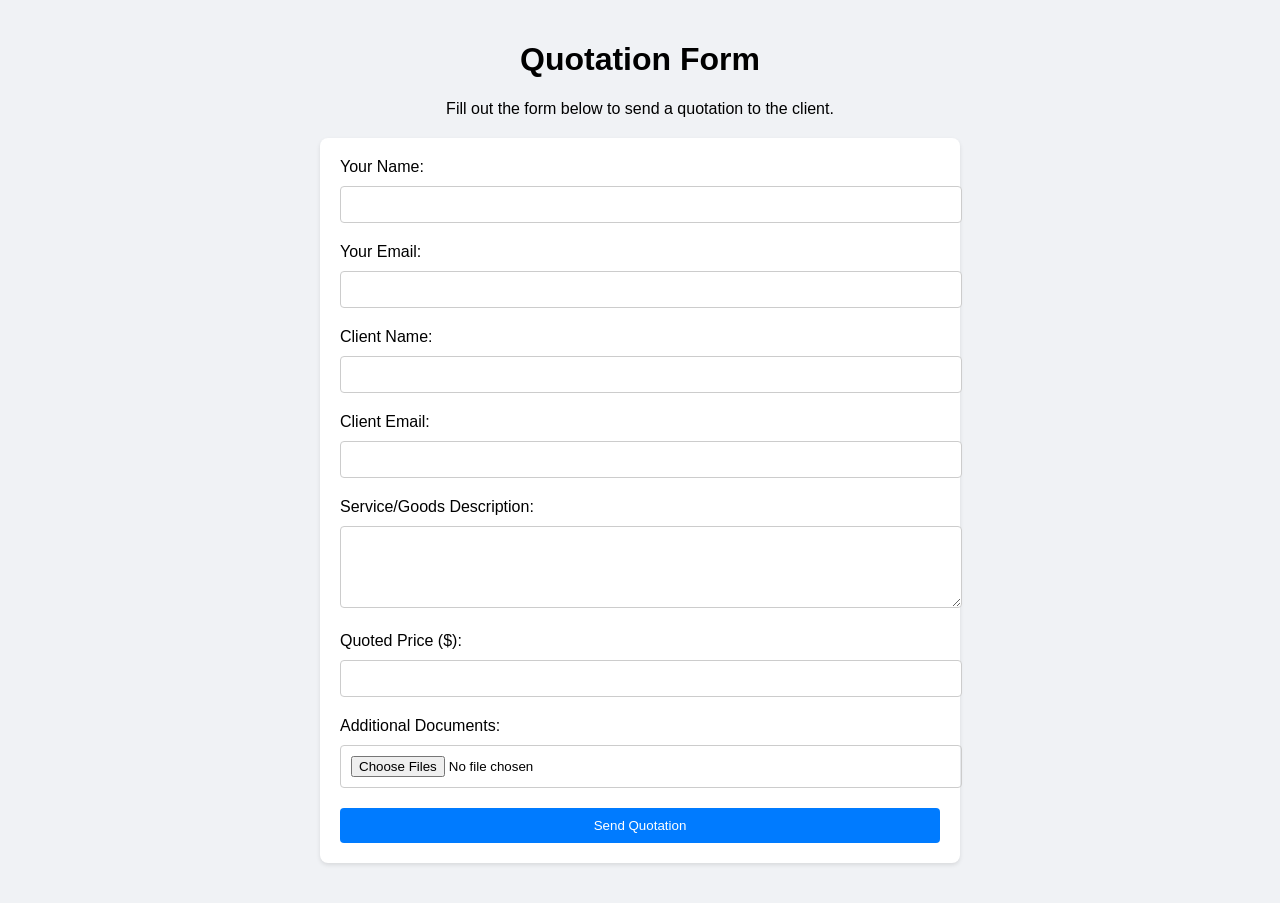
<file: index.html>
<!DOCTYPE html>
<html lang="en">

<head>
    <meta charset="UTF-8">
    <meta name="viewport" content="width=device-width, initial-scale=1.0">
    <title>Quotation Form</title>
    <link rel="stylesheet" href="style.css">
</head>

<body>
    <header>
        <h1>Quotation Form</h1>
        <p>Fill out the form below to send a quotation to the client.</p>
    </header>
    <main>

        <form action="https://formspree.io/f/xwkgwvzq" method="POST" enctype="multipart/form-data">

            <!-- New fields for completer's name and email -->
            <div class="form-group">
                <label for="completerName">Your Name:</label>
                <input type="text" id="completerName" name="completerName" required>
            </div>

            <div class="form-group">
                <label for="completerEmail">Your Email:</label>
                <input type="email" id="completerEmail" name="completerEmail" required>
            </div>

            <div class="form-group">
                <label for="clientName">Client Name:</label>
                <input type="text" id="clientName" name="clientName" required>
            </div>

            <div class="form-group">
                <label for="clientEmail">Client Email:</label>
                <input type="email" id="clientEmail" name="clientEmail" required>
            </div>

            <div class="form-group">
                <label for="serviceDescription">Service/Goods Description:</label>
                <textarea id="serviceDescription" name="serviceDescription" rows="4" required></textarea>
            </div>

            <div class="form-group">
                <label for="quotedPrice">Quoted Price ($):</label>
                <input type="number" id="quotedPrice" name="quotedPrice" step="0.01" required>
            </div>

            <div class="form-group">
                <label for="additionalDocuments">Additional Documents:</label>
                <input type="file" id="additionalDocuments" name="additionalDocuments" accept=".pdf,.docx,.xlsx,.jpg,.png" multiple>
            </div>

            <button type="submit">Send Quotation</button>
        </form>
    </main>
</body>

</html>
</file>
<file: style.css>
body {
    font-family: Arial, sans-serif;
    background-color: #f0f2f5;
    margin: 0;
    padding: 20px;
}

header {
    text-align: center;
    margin-bottom: 20px;
}

form {
    background: white;
    max-width: 600px;
    margin: 20px auto;
    padding: 20px;
    border-radius: 8px;
    box-shadow: 0 2px 4px rgba(0,0,0,0.1);
}

.form-group {
    margin-bottom: 20px;
}

label {
    display: block;
    margin-bottom: 5px;
}

input[type="text"],
input[type="email"],
input[type="number"],
textarea,
input[type="file"] {
    width: 100%;
    padding: 10px;
    margin-top: 5px;
    border: 1px solid #ccc;
    border-radius: 4px;
}

button {
    width: 100%;
    padding: 10px;
    background-color: #007bff;
    color: white;
    border: none;
    border-radius: 4px;
    cursor: pointer;
}

button:hover {
    background-color: #0056b3;
}
</file>
